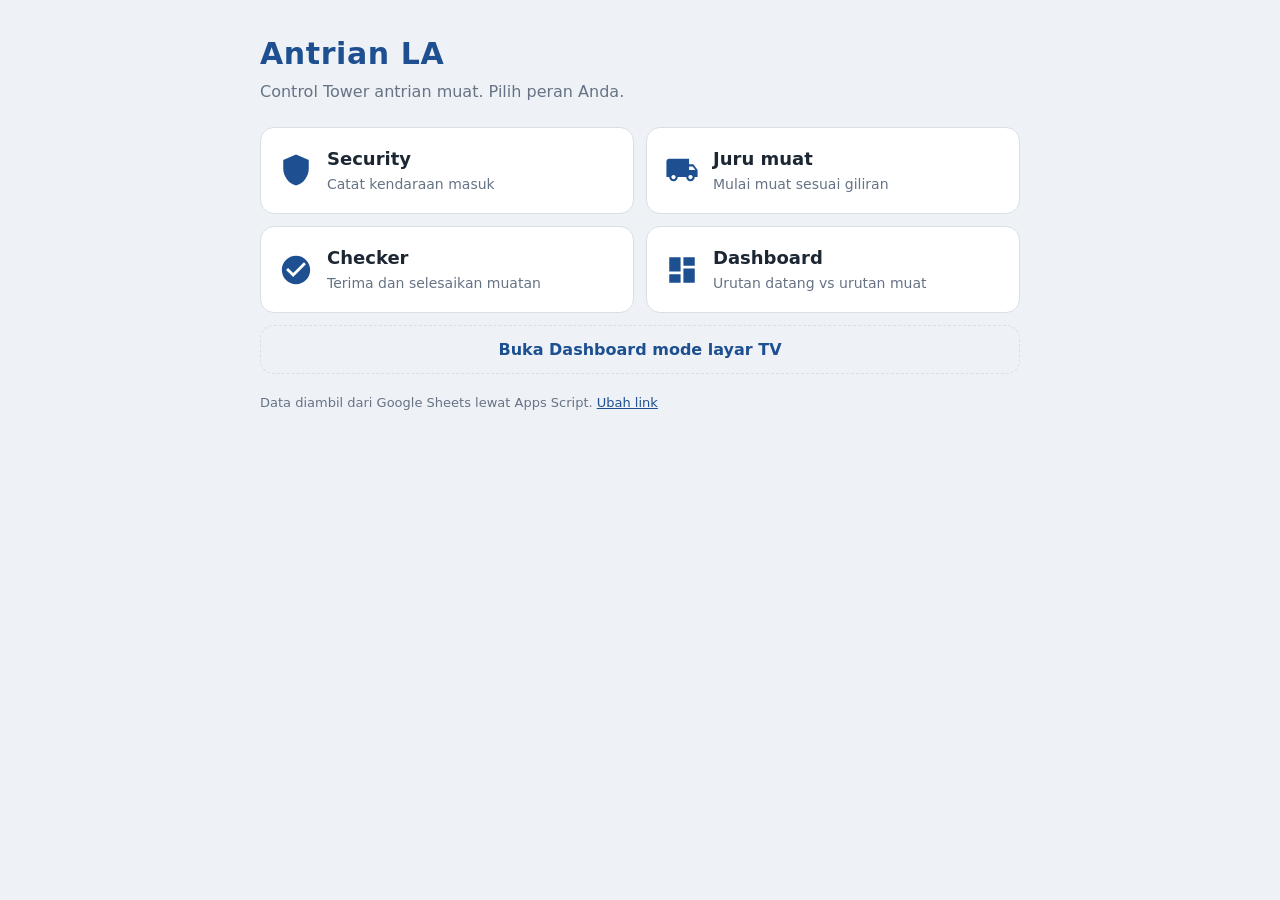
<file: index.html>
<!DOCTYPE html>
<html lang="id"><head><meta charset="utf-8">
<meta name="viewport" content="width=device-width,initial-scale=1">
<title>Antrian LA</title>
<link rel="icon" href="assets/icon.svg" type="image/svg+xml">
<style>
:root{--navy:#1d4f91;--ink:#1c2733;--mut:#667385;--ln:#d8dfe8;--bg:#eef2f6}
*{box-sizing:border-box}
body{margin:0;min-height:100vh;background:var(--bg);color:var(--ink);font:16px/1.45 system-ui,-apple-system,"Segoe UI",Roboto,sans-serif;display:grid;place-items:start center;padding:32px 16px}
main{width:100%;max-width:760px}
h1{margin:0 0 4px;font-size:30px;color:var(--navy);letter-spacing:.02em}
p.s{margin:0 0 24px;color:var(--mut)}
.g{display:grid;grid-template-columns:repeat(auto-fit,minmax(280px,1fr));gap:12px}
a.c{display:flex;gap:14px;align-items:center;background:#fff;border:1px solid var(--ln);border-radius:14px;padding:18px;color:inherit;text-decoration:none;transition:transform .12s,box-shadow .12s}
a.c:hover{box-shadow:0 4px 14px #0001;transform:translateY(-2px)}
a.c:active{transform:scale(.98)}
a.c svg{width:34px;height:34px;fill:var(--navy);flex:none}
a.c b{display:block;font-size:18px}a.c span{color:var(--mut);font-size:14px}
a.tv{grid-column:1/-1;justify-content:center;background:transparent;border-style:dashed;padding:12px;color:var(--navy);font-weight:600}
.box{background:#fff;border:1px solid var(--ln);border-radius:14px;padding:18px;margin-bottom:16px}
input{width:100%;font:inherit;padding:12px 14px;min-height:48px;border:1px solid #c4c7cc;border-radius:10px;margin:8px 0}
input:focus-visible,button:focus-visible,a:focus-visible{outline:3px solid #f9ab00;outline-offset:2px}
button{font:inherit;font-weight:600;min-height:48px;padding:0 22px;border:0;border-radius:999px;background:var(--navy);color:#fff;cursor:pointer}
.err{color:#a3321f;font-size:14px;min-height:20px}
.ft{margin-top:20px;font-size:13px;color:var(--mut)}.ft a{color:var(--navy);cursor:pointer;background:none;border:0;font:inherit;padding:0;text-decoration:underline;min-height:0}
[hidden]{display:none!important}
@media(prefers-reduced-motion:reduce){*{transition:none!important}}
</style></head><body><main>
<h1>Antrian LA</h1><p class="s">Control Tower antrian muat. Pilih peran Anda.</p>

<section id="setup" class="box" hidden>
  <b>Alamat server (API)</b>
  <p class="s" style="margin:4px 0 0">Link web app Apps Script berakhiran <code>/exec</code>. Bawaannya ada di <code>assets/config.js</code>; perubahan di sini hanya berlaku di browser ini.</p>
  <input id="u" type="url" inputmode="url" autocomplete="off" placeholder="https://script.google.com/macros/s/.../exec">
  <div class="err" id="e"></div>
  <button id="save">Simpan</button>
</section>

<section id="menu" hidden>
  <div class="g" id="g"></div>
  <p class="ft">Data diambil dari Google Sheets lewat Apps Script. <a id="ch" role="button" tabindex="0">Ubah link</a></p>
</section>
</main>
<script src="assets/config.js"></script>
<script>
var P={security:['Security','Catat kendaraan masuk','M12 1L3 5v6c0 5.55 3.84 10.74 9 12 5.16-1.26 9-6.45 9-12V5l-9-4z'],
juru:['Juru muat','Mulai muat sesuai giliran','M20 8h-3V4H3c-1.1 0-2 .9-2 2v11h2c0 1.66 1.34 3 3 3s3-1.34 3-3h6c0 1.66 1.34 3 3 3s3-1.34 3-3h2v-5l-3-4zM6 18.5c-.83 0-1.5-.67-1.5-1.5s.67-1.5 1.5-1.5 1.5.67 1.5 1.5-.67 1.5-1.5 1.5zm13.5-9l1.96 2.5H17V9.5h2.5zm-1.5 9c-.83 0-1.5-.67-1.5-1.5s.67-1.5 1.5-1.5 1.5.67 1.5 1.5-.67 1.5-1.5 1.5z'],
checker:['Checker','Terima dan selesaikan muatan','M12 2C6.48 2 2 6.48 2 12s4.48 10 10 10 10-4.48 10-10S17.52 2 12 2zm-2 15l-5-5 1.41-1.41L10 14.17l7.59-7.59L19 8l-9 9z'],
dashboard:['Dashboard','Urutan datang vs urutan muat','M3 13h8V3H3v10zm0 8h8v-6H3v6zm10 0h8V11h-8v10zm0-18v6h8V3h-8z']};
var K='antrian_la_url';
function get(){var u='';try{u=localStorage.getItem(K)||'';}catch(e){}return u||((window.ANTRIAN||{}).apiUrl)||'';}
function put(v){try{localStorage.setItem(K,v);}catch(e){}}
function show(edit){
  var u=get();
  document.getElementById('setup').hidden=!edit;document.getElementById('menu').hidden=false;
  if(edit===true)return;
  var g=document.getElementById('g');g.textContent='';
  Object.keys(P).forEach(function(k){
    var a=document.createElement('a');a.className='c';a.href=k+'.html';
    a.innerHTML='<svg viewBox="0 0 24 24" aria-hidden="true"><path d="'+P[k][2]+'"/></svg><div><b>'+P[k][0]+'</b><span>'+P[k][1]+'</span></div>';
    g.appendChild(a);
  });
  var t=document.createElement('a');t.className='c tv';t.href='dashboard.html?tv=1';t.textContent='Buka Dashboard mode layar TV';g.appendChild(t);
}
document.getElementById('save').onclick=function(){
  var v=document.getElementById('u').value.trim(),e=document.getElementById('e');
  if(!/^https:\/\/script\.google(usercontent)?\.com\/.+/.test(v)){e.textContent='Link harus diawali https://script.google.com/ . Salin dari Deploy > Web app.';return;}
  e.textContent='';put(v.replace(/[?#].*$/,''));show();
};
function chg(){document.getElementById('u').value=get();show(true);}
var ch=document.getElementById('ch');ch.onclick=chg;ch.onkeydown=function(e){if(e.key==='Enter'||e.key===' ')chg();};
show();
</script></body></html>
</file>
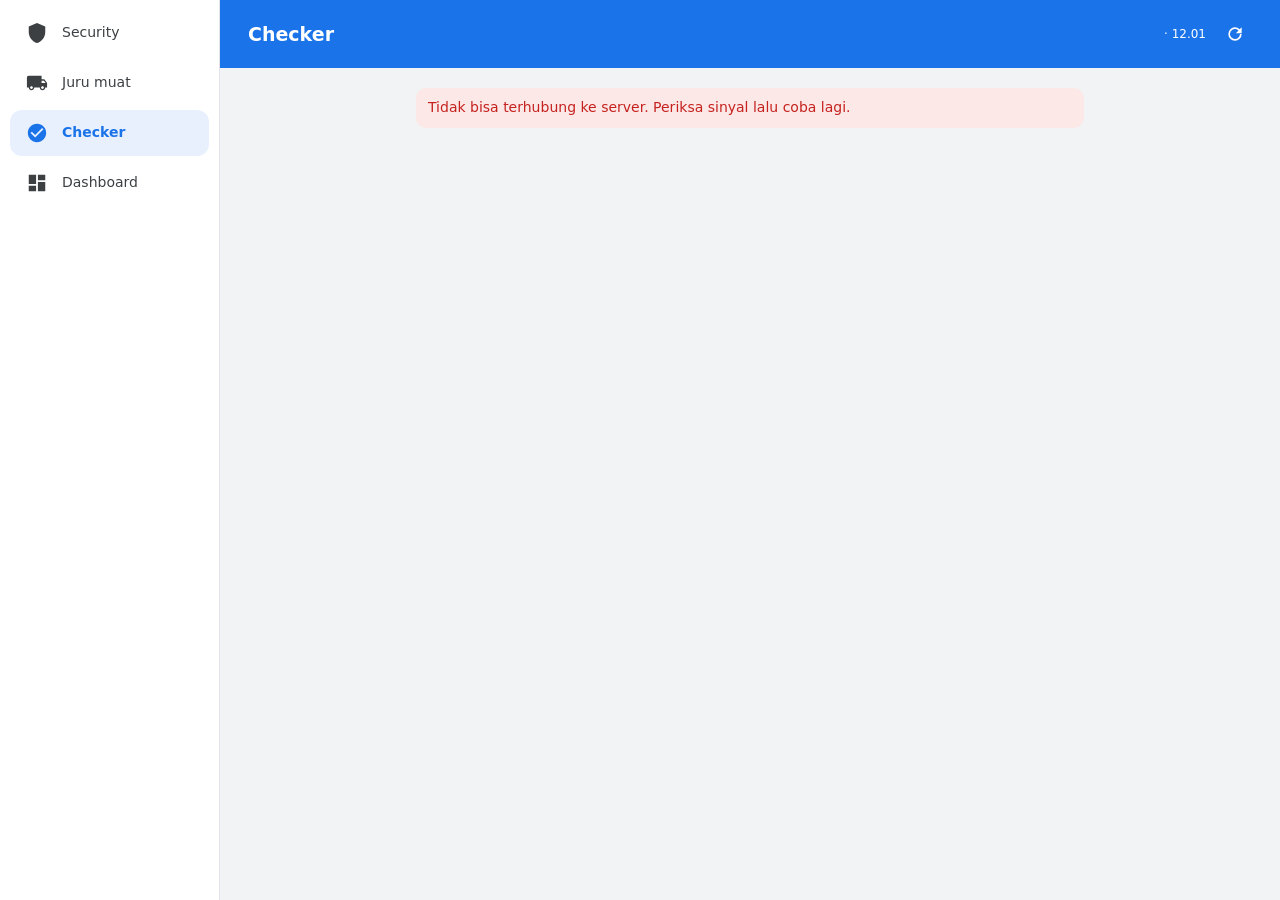
<file: checker.html>
<!DOCTYPE html>
<html lang="id"><head><meta charset="utf-8">
<meta name="viewport" content="width=device-width,initial-scale=1">
<title>Checker</title>
<link rel="icon" href="assets/icon.svg" type="image/svg+xml">
<link rel="stylesheet" href="assets/style.css">
</head><body>
<div id="app"></div>
<script src="assets/config.js"></script>
<script src="assets/vendor/preact.min.js"></script>
<script src="assets/vendor/hooks.umd.js"></script>
<script src="assets/vendor/htm.js"></script>
<script src="assets/lib.js"></script>
<script>
mountNav('checker');
function App(){
  var L=useLive(function(){return call('apiView','checker');},15000,'chk');
  var tt=useToast(),toast=tt[1],D=useDo(L,toast);
  var d=L.st.d||{},pl=usePelaku(d.users,'pelaku_chk');
  var cf=useState(null);
  var c=cf[0],rc=c&&c.status==='SELESAI_MUAT';
  function go(){
    var cur=c,isRc=rc;cf[1](null);
    D.go(cur.id,'apiAct',{action:isRc?'receive':'done',id:cur.id,pelaku:pl[0],page:'checker'},
      'Berhasil. '+cur.nopol+(isRc?' mulai dicek.':' selesai dicek.'),
      function(x){return patchList(x,cur.id,function(k){return isRc?Object.assign({},k,{status:'RECEIVED',receive:clock().replace('.',':'),mnt:0}):null;});});
  }
  return h`<${Shell} title="Checker" live=${L} toast=${tt[0]}>
    <section class="box"><${Who} users=${d.users} value=${pl[0]} set=${pl[1]}/>
      <p class="pt" style="margin:0">Muatan selesai? Tekan <b>Mulai check</b>. Setelah selesai dicek, tekan <b>Selesai check</b>.</p></section>
    <section class="box">
      ${(d.list||[]).length?(d.list||[]).map(function(x){
        var r=x.status==='SELESAI_MUAT';
        return h`<${Car} key=${x.id} c=${x}>
          <button class="btn s" disabled=${!pl[0]||D.busy===x.id} onClick=${function(){cf[1](x);}}>${r?'Mulai check':'Selesai check'}</button>
        </${Car}>`;
      }):h`<p class="mut" style="margin:0">Belum ada mobil yang perlu dicek.</p>`}
    </section>
    ${c?h`<${Confirm} title=${(rc?'Mulai check ':'Selesai check ')+c.nopol+'?'} okLabel=${rc?'Ya, mulai check':'Ya, selesai check'} busy=${D.busy===c.id}
        onClose=${function(){cf[1](null);}} onOk=${go}
        text=${rc?'Waktu mulai check dicatat sekarang.':'Check selesai. Mobil lalu menunggu check out oleh Security.'}/>`:null}
  </${Shell}>`;
}
preact.render(h`<${App}/>`,document.getElementById('app'));
</script>
</body></html>
</file>
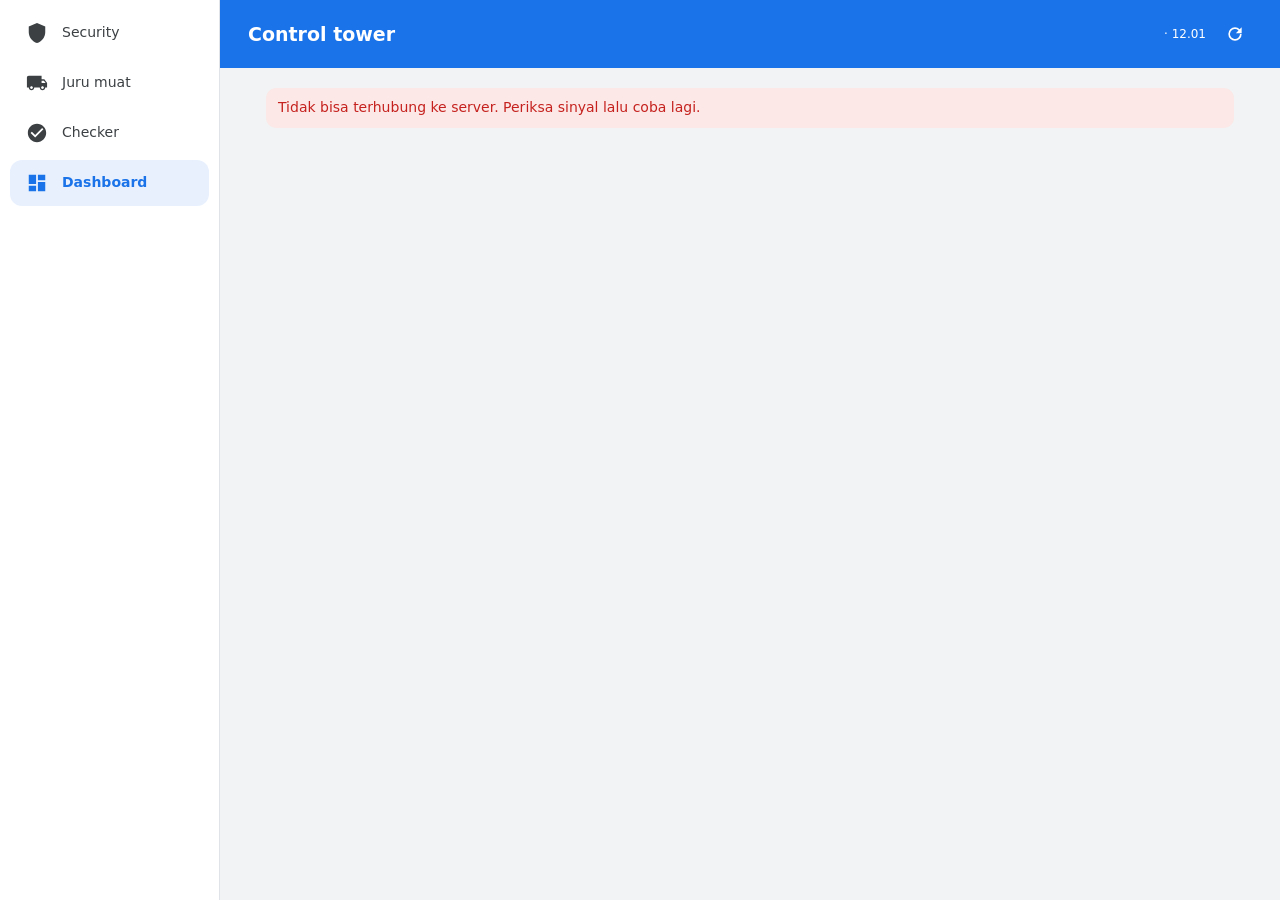
<file: dashboard.html>
<!DOCTYPE html>
<html lang="id"><head><meta charset="utf-8">
<meta name="viewport" content="width=device-width,initial-scale=1">
<title>Control tower</title>
<link rel="icon" href="assets/icon.svg" type="image/svg+xml">
<link rel="stylesheet" href="assets/style.css">
<style>
.ct-k{display:grid;grid-template-columns:repeat(2,minmax(0,1fr));gap:12px}
@media(min-width:720px){.ct-k{grid-template-columns:repeat(4,minmax(0,1fr))}}
.ct-k>div{background:#fff;border-radius:16px;padding:16px 18px;box-shadow:0 1px 3px #0000001f,0 2px 8px #0000000d}
.ct-k span{display:block;font-size:14px;color:var(--mu)}
.ct-k b{display:block;font-size:34px;font-weight:600;margin-top:10px;line-height:1.1;color:var(--tx)}
.ct-k b small{font-size:14px;font-weight:500;color:var(--mu);margin-left:4px}
.ct-k .ok b{color:var(--ok)}.ct-k .bad b{color:var(--er)}
.ct-b{border-radius:16px;padding:16px 12px}
.ct-b h2{font-size:19px;margin:0 0 4px}
.ct-b>p{margin:0 0 14px}
.ch{display:flex;gap:6px;overflow-x:auto;padding:12px 0 6px;scrollbar-width:none}
.ch::-webkit-scrollbar{display:none}
.ch button{flex:none;font:inherit;font-size:13px;color:var(--tx);background:#fff;border:1px solid #747775;border-radius:999px;min-height:40px;padding:8px 10px;cursor:pointer}
.ch button.on{background:#e8f0fe;color:var(--bd);border-color:var(--b);font-weight:600}
.ct-t th{font-size:11px;font-weight:600;white-space:normal;line-height:1.2;padding:10px 3px}
.ct-t td{font-size:13.5px;padding:11px 3px}
.ct-t td.pl{font-weight:600;letter-spacing:.02em}
.ct-t td.c,.ct-t th.c{text-align:center}
.ct-t tbody tr:nth-child(even) td{background:#f8f9fa}
.tg{display:inline-block;padding:3px 8px;border-radius:999px;font-size:11.5px;font-weight:600;line-height:1.3;white-space:nowrap}
.tg.ok{background:#e6f4ea;color:var(--ok)}.tg.bad{background:#fce8e6;color:var(--er)}.tg.wt{background:#eceff3;color:#5f6368}
@media(max-width:400px){main{padding-left:12px;padding-right:12px}.ch{gap:5px}.ch button{font-size:12.5px;padding:8px 7px}.ct-t td{font-size:13px}.tg{padding:3px 6px;font-size:11px}}
@media(min-width:430px){.ct-b{padding:18px}.ch{gap:10px}.ch button{font-size:15px;min-height:44px;padding:8px 18px}.ct-t th{font-size:12px;padding:10px 6px}.ct-t td{font-size:14px;padding:11px 8px}.tg{font-size:12px;padding:3px 10px}}
</style>
</head><body>
<div id="app"></div>
<script src="assets/config.js"></script>
<script src="assets/vendor/preact.min.js"></script>
<script src="assets/vendor/hooks.umd.js"></script>
<script src="assets/vendor/htm.js"></script>
<script src="assets/lib.js"></script>
<script>
/* Tautan layar TV lama (dashboard.html?tv=1) diarahkan ke papan TV. */
if(/[?&]tv=1/.test(location.search)){location.replace('tv.html'+location.search);}
mountNav('dashboard');

var FILT=[['all','Semua'],['wait','Menunggu'],['load','Loading'],['done','Selesai']];
function grp(c){var s=c.status;if(s==='MASUK'||s==='SPM_DIBAGI')return'wait';if(s==='LOADING')return'load';return'done';}
function hasil(c){
  var t=c.tanda;
  if(t==='SESUAI')return{k:'ok',t:'Sesuai'};
  if(t==='LOMPAT'||t==='TERTUNDA'||t==='BEDA_URUT'){
    var n=Math.abs(c.selMuat||0);
    return{k:'bad',t:c.selMuat<0?'Maju '+n:c.selMuat>0?'Mundur '+n:'Beda urutan'};
  }
  return{k:'wt',t:'Belum muat'};
}
function sel(c){var v=c.selMuat;if(v==null)return c.tanda==='SESUAI'?'0':'–';return(v>0?'+':'')+v;}
function mn(v){return v==null?'-':v;}

function App(){
  var L=useLive(function(){return call('apiView','dashboard');},20000,'dash');
  var q=useState(''),f=useState('all');
  var d=L.st.d||{},k=d.kpi||{},all=d.list||[];
  var bad=all.filter(function(c){return hasil(c).k==='bad';}).length;
  var cnt={all:all.length};all.forEach(function(c){cnt[grp(c)]=(cnt[grp(c)]||0)+1;});
  var qq=q[0].replace(/\s+/g,'').toUpperCase();
  var rows=all.filter(function(c){
    return(f[0]==='all'||grp(c)===f[0])&&(!qq||String(c.nopol||'').replace(/\s+/g,'').toUpperCase().indexOf(qq)>=0);
  }).sort(function(a,b){return Number(a.no)-Number(b.no);});
  var cards=[
    ['Total mobil',k.total!=null?k.total:all.length,'',''],
    ['Tidak sesuai urutan',bad,'',bad?'bad':'ok'],
    ['Menunggu',k.waiting||0,'',''],
    ['Loading',k.loading||0,'',''],
    ['Completed',k.completed||0,'',''],
    ['Over target',k.over||0,'',k.over?'bad':''],
    ['Rata-rata tunggu',mn(k.avgWaiting),k.avgWaiting!=null?'mnt':'',''],
    ['Rata-rata loading',mn(k.avgLoading),k.avgLoading!=null?'mnt':'','']
  ];
  return h`<${Shell} title="Control tower" live=${L} wide=${true}>
    <section class="ct-k" aria-label="Ringkasan">${cards.map(function(c){
      return h`<div class=${c[3]}><span>${c[0]}</span><b>${c[1]}${c[2]?h`<small>${c[2]}</small>`:null}</b></div>`;
    })}</section>
    <section class="box ct-b">
      <h2>Cek urutan mobil</h2>
      <p class="mut">${all.length?all.length+' kendaraan hari ini.':'Belum ada kendaraan hari ini.'}</p>
      <input type="search" placeholder="Cari no. polisi" aria-label="Cari no. polisi" autoComplete="off" value=${q[0]} onInput=${function(e){q[1](e.target.value);}}/>
      <div class="ch" role="group" aria-label="Filter status">${FILT.map(function(x){
        return h`<button type="button" key=${x[0]} class=${f[0]===x[0]?'on':''} aria-pressed=${f[0]===x[0]} onClick=${function(){f[1](x[0]);}}>${x[1]}${x[0]==='all'?' ('+cnt.all+')':''}</button>`;
      })}</div>
      <div class="tb"><table class="ct-t">
        <thead><tr><th class="c">Datang ke-</th><th>No. Polisi</th><th class="c">Muat ke-</th><th class="c">Selisih</th><th>Keterangan</th></tr></thead>
        <tbody>${rows.length?rows.map(function(c){
          var r=hasil(c);
          return h`<tr key=${c.id}><td class="c">${c.no}</td><td class="pl">${c.nopol}</td><td class="c">${c.urutMuat!=null?c.urutMuat:'–'}</td><td class="c">${sel(c)}</td><td><span class=${'tg '+r.k}>${r.t}</span></td></tr>`;
        }):h`<tr><td colspan="5" class="mut" style="text-align:center;padding:22px 10px">${all.length?'Tidak ada yang cocok.':'Belum ada kendaraan hari ini.'}</td></tr>`}</tbody>
      </table></div>
      <p class="mut" style="margin:14px 0 0;text-align:center"><a href="tv.html">Buka tampilan layar TV</a></p>
    </section>
  </${Shell}>`;
}
preact.render(h`<${App}/>`,document.getElementById('app'));
</script>
</body></html>
</file>
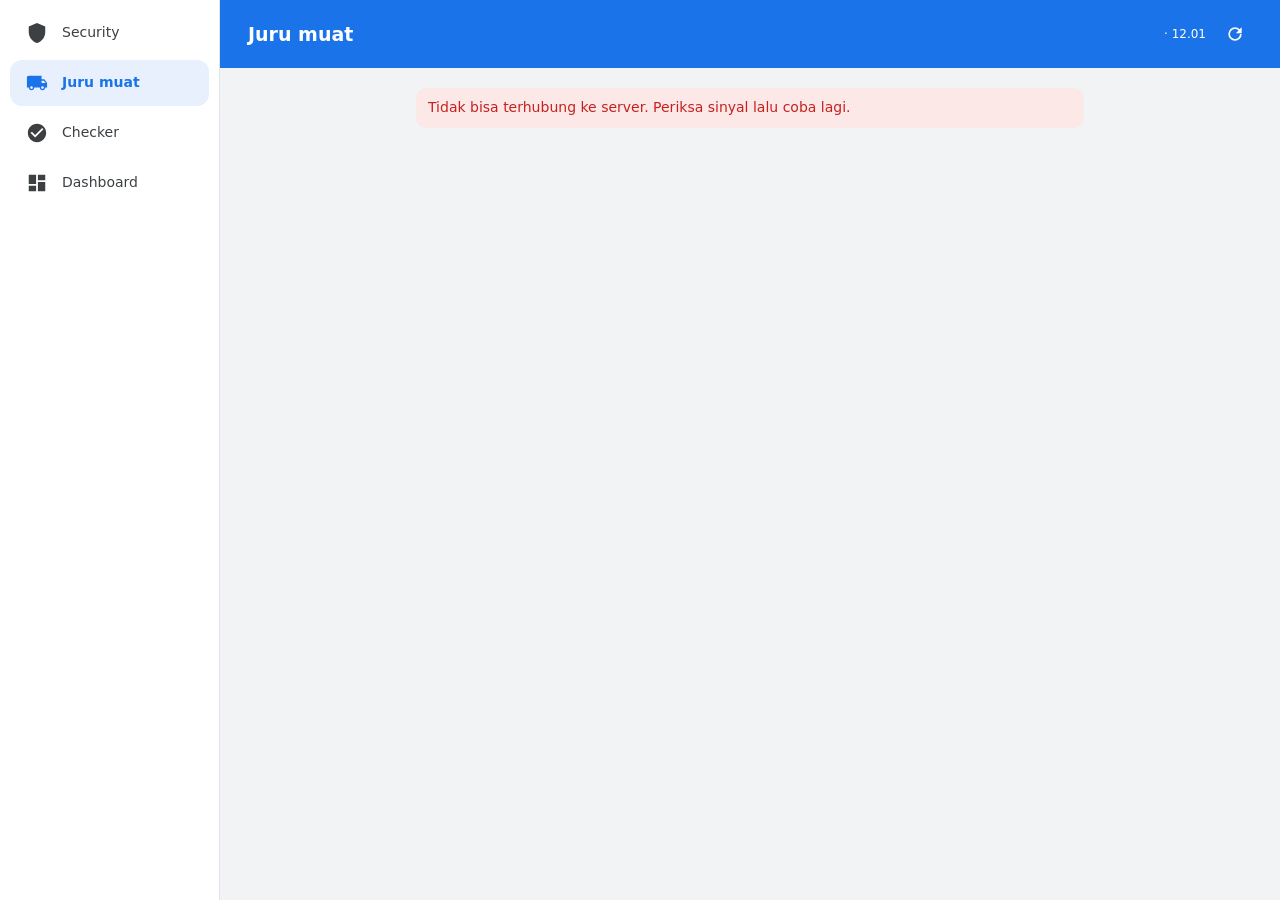
<file: juru.html>
<!DOCTYPE html>
<html lang="id"><head><meta charset="utf-8">
<meta name="viewport" content="width=device-width,initial-scale=1">
<title>Juru muat</title>
<link rel="icon" href="assets/icon.svg" type="image/svg+xml">
<link rel="stylesheet" href="assets/style.css">
</head><body>
<div id="app"></div>
<script src="assets/config.js"></script>
<script src="assets/vendor/preact.min.js"></script>
<script src="assets/vendor/hooks.umd.js"></script>
<script src="assets/vendor/htm.js"></script>
<script src="assets/lib.js"></script>
<script>
mountNav('juru');
function App(){
  var L=useLive(function(){return call('apiView','juru');},15000,'juru');
  var tt=useToast(),toast=tt[1],D=useDo(L,toast);
  var d=L.st.d||{},pl=usePelaku(d.users,'pelaku_juru');
  var cf=useState(null),why=useState(''),spm=useState('');
  function openCf(x,kind){why[1]('');spm[1](x.spm||'');cf[1]({c:x,kind:kind});}
  function close(){cf[1](null);why[1]('');spm[1]('');}
  function go(){
    var k=cf[0],c=k.c,fin=k.kind==='finish',sp=spm[0].trim().toUpperCase(),alasan=why[0];
    close();   /* tutup panel langsung; tampilan sudah diperbarui sebelum server menjawab */
    D.go(c.id,'apiAct',{action:k.kind,id:c.id,pelaku:pl[0],page:'juru',alasan:fin?'':alasan,spm:sp},
      'Berhasil. '+c.nopol+(fin?' selesai dimuat.':' mulai dimuat.'),
      function(x){return patchList(x,c.id,function(z){
        if(fin)return null;
        return Object.assign({},z,{status:'LOADING',start:clock().replace('.',':'),mnt:0,spm:sp||z.spm});
      });});
  }
  var k=cf[0],c=k&&k.c,fin=k&&k.kind==='finish',skip=k&&!fin&&d.next&&c.no!==d.next;
  return h`<${Shell} title="Juru muat" live=${L} toast=${tt[0]}>
    <section class="box"><${Who} users=${d.users} value=${pl[0]} set=${pl[1]}/>
      <div class="nx"><span>Giliran muat berikutnya</span><b>${d.next||'–'}</b></div></section>
    <section class="box">
      ${(d.list||[]).length?(d.list||[]).map(function(x){
        var wait=x.status==='MASUK';
        return h`<${Car} key=${x.id} c=${x} hot=${wait&&x.no===d.next}>
          <button class=${'btn s'+(wait?'':' g')} disabled=${!pl[0]||D.busy===x.id} onClick=${function(){openCf(x,wait?'start':'finish');}}>${wait?'Mulai muat':'Selesai muat'}</button>
        </${Car}>`;
      }):h`<p class="mut" style="margin:0">Tidak ada mobil yang menunggu atau sedang dimuat.</p>`}
    </section>
    ${k?h`<${Confirm} title=${(fin?'Selesai muat ':'Mulai muat ')+c.nopol+'?'} okLabel=${fin?'Ya, selesai muat':'Ya, mulai muat'} busy=${D.busy===c.id}
        disabled=${skip&&!why[0].trim()} onClose=${close} onOk=${go}
        text=${skip?'Mobil ini antrean '+c.no+', padahal giliran sekarang antrean '+d.next+'. Tulis alasannya agar tercatat.':(fin?'Waktu selesai muat dicatat sekarang.':'Waktu mulai muat dicatat sekarang.')}>
      <label>No. SPM (boleh kosong)<input class="up" value=${spm[0]} onInput=${function(e){spm[1](e.target.value);}} autoComplete="off" placeholder="contoh: SPM-1234"/></label>
      ${skip?h`<label>Alasan mendahului (wajib)<textarea value=${why[0]} onInput=${function(e){why[1](e.target.value);}}></textarea></label>`:null}
    </${Confirm}>`:null}
  </${Shell}>`;
}
preact.render(h`<${App}/>`,document.getElementById('app'));
</script>
</body></html>
</file>
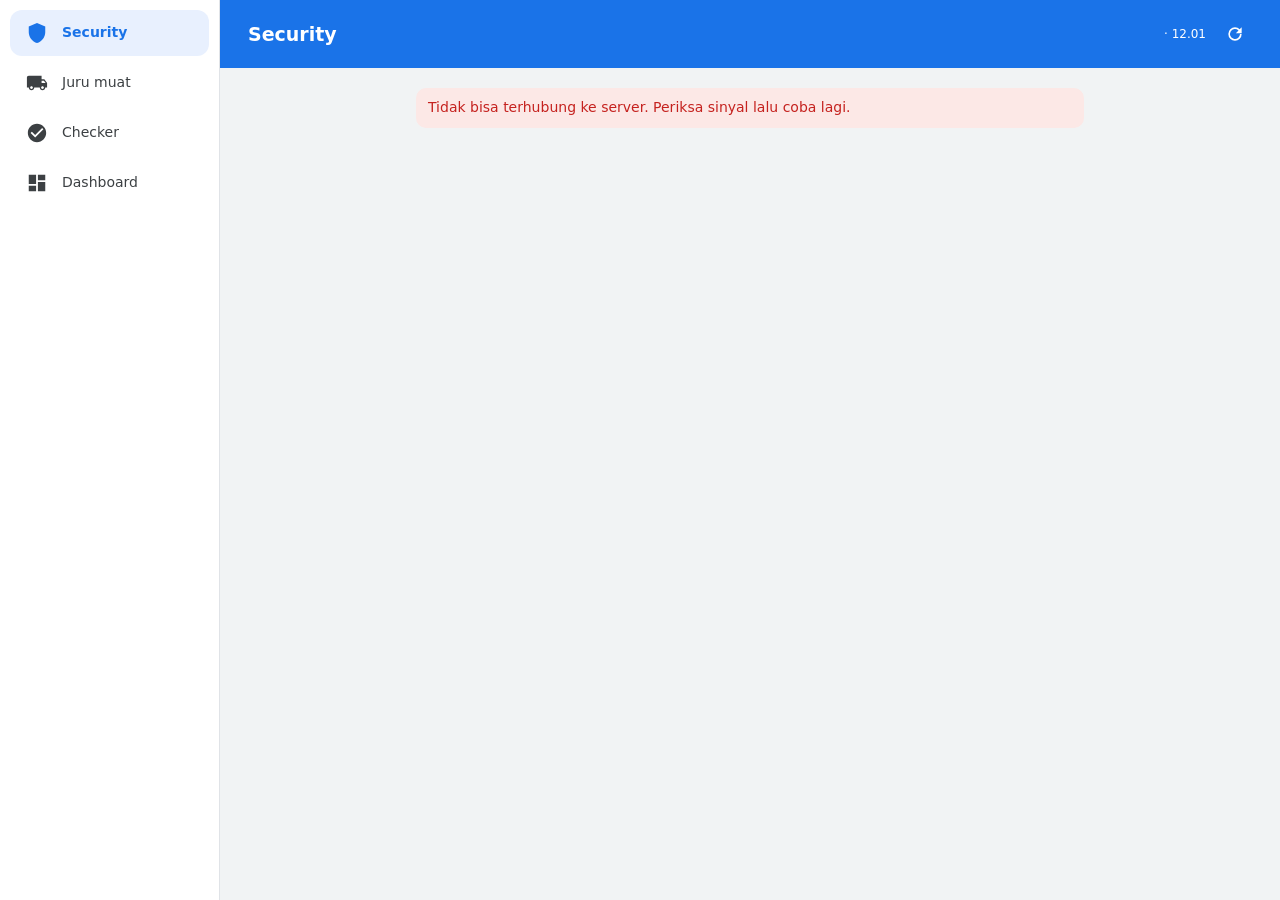
<file: security.html>
<!DOCTYPE html>
<html lang="id"><head><meta charset="utf-8">
<meta name="viewport" content="width=device-width,initial-scale=1">
<title>Security</title>
<link rel="icon" href="assets/icon.svg" type="image/svg+xml">
<link rel="stylesheet" href="assets/style.css">
</head><body>
<div id="app"></div>
<script src="assets/config.js"></script>
<script src="assets/vendor/preact.min.js"></script>
<script src="assets/vendor/hooks.umd.js"></script>
<script src="assets/vendor/htm.js"></script>
<script src="assets/lib.js"></script>
<script>
mountNav('security');
var EMPTY={nopol:'',sopir:'',tujuan:'',jenis:''};
var JENIS=['Engkel','Colt Diesel','Fuso','Tronton','Trailer','Wingbox'];
function norm(x){return String(x||'').toUpperCase().replace(/\s+/g,'');}
function App(){
  var first=useRef(true);
  var L=useLive(function(){
    var f=first.current?'apiSecurityInit':'apiSecurityList';
    return call(f).then(function(d){first.current=false;return d;});
  },20000,'sec');
  var tt=useToast(),toast=tt[1],D=useDo(L,toast);
  var d=L.st.d||{},pl=usePelaku(d.users,'pelaku_sec'),co=useState(null);
  var q=useState(''),open=useState(false),fm=useState(EMPTY),dup=useState(false),bz=useState(false);
  var f=fm[0];
  function field(k){return function(e){var o=Object.assign({},f);o[k]=e.target.value;fm[1](o);dup[1](false);};}
  function close(){open[1](false);dup[1](false);}
  function submit(paksa){
    if(!pl[0])return toast('Pilih nama petugas dulu.',true);
    if(!f.nopol.trim())return toast('No. polisi wajib diisi.',true);
    var keep=f,nopol=f.nopol.toUpperCase().replace(/\s+/g,' ').trim(),key=norm(nopol);
    if(!paksa&&(d.list||[]).some(function(c){return norm(c.nopol)===key&&c.status!=='KELUAR';})){dup[1](true);return;}
    /* tampil langsung di daftar; dikoreksi bila server menolak */
    L.hold(1);
    var tmp={id:'tmp'+Date.now(),no:d.next,nopol:nopol,status:'MASUK',sopir:keep.sopir,tujuan:keep.tujuan,jenis:keep.jenis,masuk:clock().replace('.',':'),mnt:0,exc:false};
    var prev=L.patch(function(x){return Object.assign({},x,{list:[tmp].concat(x.list||[]),next:p2(Number(x.next)+1)});});
    close();fm[1](EMPTY);q[1]('');
    try{if(navigator.vibrate)navigator.vibrate(12);}catch(e){}
    function back(){L.restore(prev);fm[1](keep);open[1](true);}
    call('apiSecurityEntry',{pelaku:pl[0],nopol:f.nopol,sopir:f.sopir,tujuan:f.tujuan,jenis:f.jenis,paksa:!!paksa}).then(function(r){
      L.hold(-1);
      if(r.dup){back();dup[1](true);return;}
      L.put(r.view);
      toast('Berhasil. '+r.nopol+' mendapat antrean '+r.no+'.');
    },function(e){L.hold(-1);back();toast(e.message,true);L.run();});
  }
  function checkout(){
    var c=co[0];co[1](null);
    D.go(c.id,'apiAct',{action:'out',id:c.id,pelaku:pl[0],page:'security'},'Berhasil. '+c.nopol+' check out.',
      function(x){return patchList(x,c.id,function(z){return Object.assign({},z,{status:'KELUAR',keluar:clock().replace('.',':'),mnt:null});},true);});
  }
  var Q=norm(q[0]);
  var all=d.list||[];
  var list=all.filter(function(c){return !Q||norm(c.nopol).indexOf(Q)>=0;});
  return h`<${Shell} title="Security" live=${L} toast=${tt[0]}>
    <div class="nx"><span>Nomor antrean berikutnya</span><b>${d.next}</b></div>
    <section class="box"><h2>Masuk hari ini${all.length?' ('+all.length+')':''}</h2>
      <input class="up" type="search" autocomplete="off" placeholder="Cari no. polisi" value=${q[0]} onInput=${function(e){q[1](e.target.value);}}/>
      ${list.length?h`<div style="margin-top:8px">${list.map(function(c){return h`<${Car} key=${c.id} c=${c}>${c.status==='COMPLETED'?h`<button class="btn s" disabled=${!pl[0]||D.busy===c.id} onClick=${function(){co[1](c);}}>Check out</button>`:null}</${Car}>`;})}</div>`
        :h`<p class="mut" style="margin:8px 0 0">${all.length?'Tidak ditemukan. Cek lagi penulisan no. polisi.':'Belum ada kendaraan masuk hari ini. Tekan tombol biru "Catat masuk" di kanan bawah.'}</p>`}
    </section>
    <button class="btn fab" onClick=${function(){open[1](true);}}>+ Catat masuk</button>
    ${open[0]?h`<${Sheet} title="Catat kendaraan masuk" onClose=${close}>
      <form onSubmit=${function(e){e.preventDefault();submit(false);}}>
        <div class="nx" style="margin-bottom:12px"><span>Nomor antrean mobil ini</span><b>${d.next}</b></div>
        <${Who} users=${d.users} value=${pl[0]} set=${pl[1]}/>
        <label>No. polisi (wajib)<input class="up" value=${f.nopol} onInput=${field('nopol')} autoComplete="off" autoCapitalize="characters" autoFocus placeholder="contoh: B 1234 XYZ"/></label>
        <label>Nama sopir (boleh kosong)<input value=${f.sopir} onInput=${field('sopir')} autoComplete="off"/></label>
        <label>Tujuan (boleh kosong)<input value=${f.tujuan} onInput=${field('tujuan')} autoComplete="off"/></label>
        <label>Jenis kendaraan (boleh kosong)<input list="jenis" value=${f.jenis} onInput=${field('jenis')} autoComplete="off" placeholder="pilih atau ketik"/></label>
        <datalist id="jenis">${JENIS.map(function(j){return h`<option value=${j}/>`;})}</datalist>
        ${dup[0]?h`<div class="warn"><b>No. polisi ini masih aktif hari ini.</b> Kalau ini mobil yang sama, jangan dicatat lagi. Kalau memang datang lagi, pilih "Tetap catat".</div>`:null}
        <div class="row">
          <button type="button" class="btn g" onClick=${close}>Batal</button>
          ${dup[0]?h`<button type="button" class="btn" disabled=${bz[0]} onClick=${function(){submit(true);}}>Tetap catat</button>`
            :h`<button class="btn" disabled=${bz[0]||!pl[0]}>${bz[0]?'Menyimpan…':'Catat'}</button>`}
        </div>
      </form></${Sheet}>`:null}
    ${co[0]?h`<${Confirm} title=${'Check out '+co[0].nopol+'?'} okLabel="Ya, check out" busy=${D.busy===co[0].id}
        onClose=${function(){co[1](null);}} onOk=${checkout} text="Mobil keluar dari area sekarang. Waktu check out dicatat."/>`:null}
  </${Shell}>`;
}
preact.render(h`<${App}/>`,document.getElementById('app'));
</script>
</body></html>
</file>
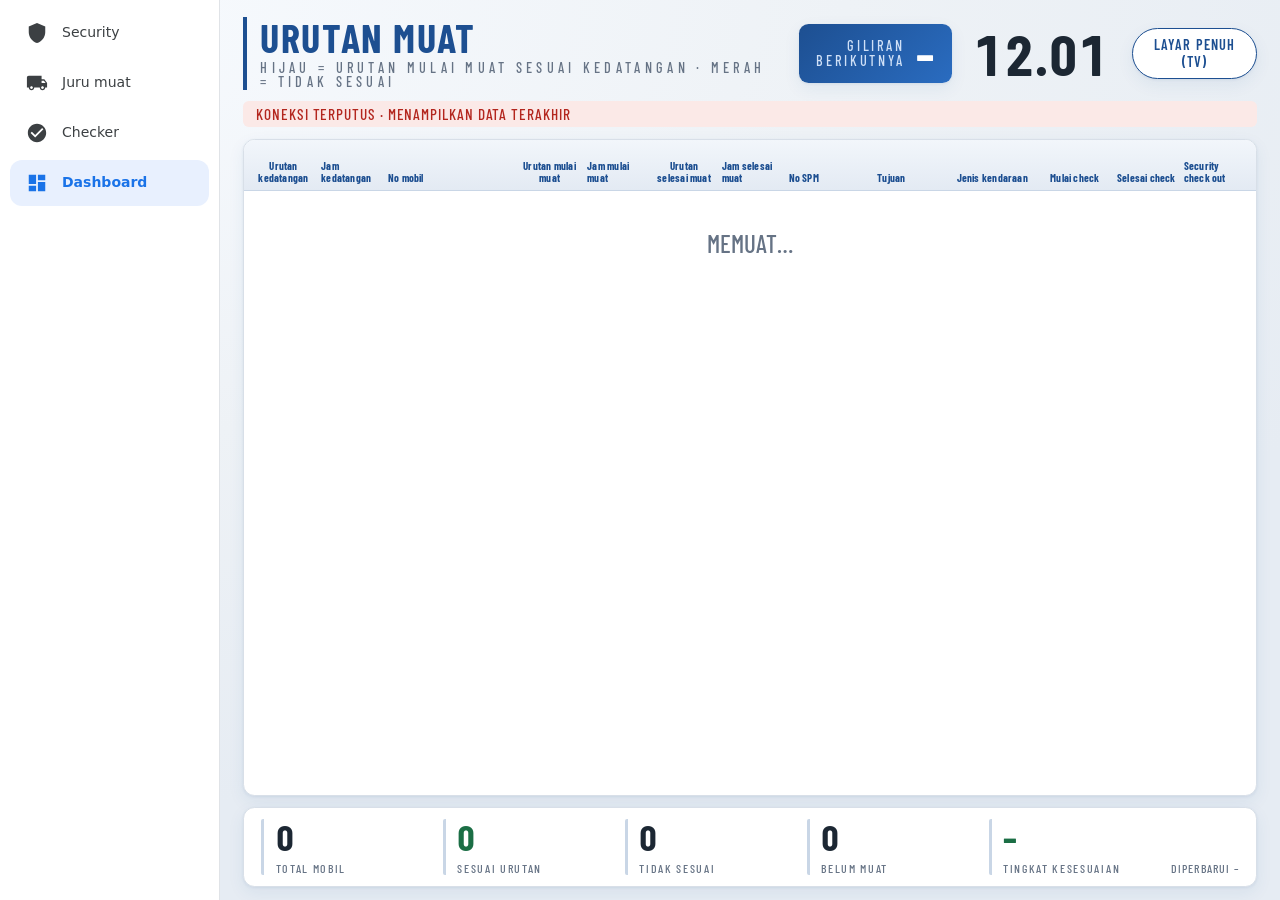
<file: tv.html>
<!DOCTYPE html>
<html lang="id"><head><meta charset="utf-8">
<meta name="viewport" content="width=device-width,initial-scale=1">
<title>Urutan Muat</title>
<link rel="icon" href="assets/icon.svg" type="image/svg+xml">
<style>
@font-face{font-family:'Barlow Condensed';font-weight:500;font-display:swap;src:url(assets/fonts/barlow-condensed-500.woff2) format('woff2')}
@font-face{font-family:'Barlow Condensed';font-weight:600;font-display:swap;src:url(assets/fonts/barlow-condensed-600.woff2) format('woff2')}
@font-face{font-family:'Barlow Condensed';font-weight:700;font-display:swap;src:url(assets/fonts/barlow-condensed-700.woff2) format('woff2')}

/* Papan antrian terang. Semua ukuran dalam rem: 1rem = 0,9% lebar layar, jadi identik di 1080p, 4K, atau 8K. */
*{box-sizing:border-box}
:root{--s:max(1px,calc(100vw / 1920));--ink:#1c2733;--mut:#667385;--line:#d8dfe8;--navy:#1d4f91;--bg:#eef2f6;--sh:0 .1rem .3rem #1d4f9114,0 .6rem 1.8rem #1d4f9112}
html{font-size:min(calc((100vw - 220 * var(--s)) * .009),1.6vh);-webkit-text-size-adjust:100%}
html.tvm{font-size:min(.9vw,1.6vh)}
body{margin:0;height:100vh;overflow:hidden;display:grid;grid-template-columns:calc(220 * var(--s)) minmax(0,1fr);background:radial-gradient(120% 90% at 0% 0%,#f8fbff 0,#eef2f6 55%,#e6ecf3 100%);color:var(--ink);
 font:500 2.1rem/1.1 "Barlow Condensed","Arial Narrow",Arial,sans-serif;
 -webkit-font-smoothing:antialiased;text-rendering:optimizeLegibility;font-variant-numeric:tabular-nums}
.pg{height:100vh;min-width:0;display:flex;flex-direction:column;padding:1.8rem 2.4rem 1.4rem;gap:1.2rem}
.hd{display:flex;align-items:center;gap:2.4rem;flex:none}
.hd h1{margin:0;padding-left:1.4rem;border-left:.5rem solid var(--navy);font-size:4.2rem;font-weight:700;letter-spacing:.04em;text-transform:uppercase;line-height:1;color:var(--navy)}
.hd h1 small{display:block;font-size:1.5rem;font-weight:500;letter-spacing:.3em;color:var(--mut);margin-top:.4rem}
.nx{margin-left:auto;display:flex;align-items:center;gap:1.2rem;background:linear-gradient(135deg,#1d4f91,#2a6cc0);border:0;padding:.6rem 1.8rem;border-radius:1rem;box-shadow:var(--sh)}
.nx span{font-size:1.5rem;letter-spacing:.2em;color:#cfe0f7;text-transform:uppercase;text-align:right;line-height:1.1}
.nx b{font-size:5rem;font-weight:700;color:#fff;line-height:1}
.ck{text-align:right;line-height:1}
.ck b{display:block;font-size:6rem;font-weight:700;color:var(--ink);letter-spacing:.02em}
.ck span{font-size:1.6rem;color:var(--mut);letter-spacing:.12em}
.off{background:#fbe9e7;color:#b3261e;padding:.5rem 1.4rem;font-size:1.6rem;flex:none;letter-spacing:.06em;border-radius:.6rem}
.bd{flex:1;min-height:0;display:flex;flex-direction:column;background:#fff;border:1px solid var(--line);border-radius:1.2rem;overflow:hidden;box-shadow:var(--sh)}
.cols,.rw{display:grid;grid-template-columns:6.3rem 6.2rem 13rem 6.3rem 6.2rem 6.3rem 6.2rem 8.5rem minmax(7rem,1fr) 9rem 6.2rem 6.2rem 6.6rem;align-items:center;column-gap:.8rem;padding:0 1rem}
.cols{flex:none;background:linear-gradient(#f2f6fb,#e3eaf3);color:var(--navy);font-size:1.15rem;letter-spacing:.02em;line-height:1.1;font-weight:700;height:5.4rem;align-items:end;padding-bottom:.7rem;border-bottom:.15rem solid #c9d6e6}
.cols>div{white-space:normal}
.cols>.u,.rw>.u{text-align:center}
.sc{flex:1;min-height:0;overflow-y:auto;scroll-behavior:smooth}
.tvm body{grid-template-columns:1fr}
.tvm .nav,.tvm .fs{display:none}
.tvm .sc{overflow:hidden}
.hide-cur,.hide-cur *{cursor:none}
.nav{background:#fff;border-right:1px solid #e0e3e7;padding:calc(10 * var(--s));display:flex;flex-direction:column;gap:calc(4 * var(--s));position:sticky;top:0;height:100vh;font:500 calc(14 * var(--s))/1.4 system-ui,-apple-system,"Segoe UI",Roboto,sans-serif}
.nav a{display:flex;align-items:center;gap:calc(14 * var(--s));padding:calc(12 * var(--s)) calc(16 * var(--s));border-radius:calc(12 * var(--s));color:#3c4043;text-decoration:none}
.nav a.on{background:#e8f0fe;color:#1a73e8;font-weight:600}
.nav svg{width:calc(22 * var(--s));height:calc(22 * var(--s));fill:currentColor;flex:none}
.fs,.exit{font:600 1.5rem "Barlow Condensed","Arial Narrow",Arial,sans-serif;letter-spacing:.08em;text-transform:uppercase;color:var(--navy);background:#fff;border:.15rem solid var(--navy);border-radius:999px;padding:.8rem 1.8rem;cursor:pointer;box-shadow:var(--sh);transition:background-color .15s}
.fs:hover,.exit:hover{background:#e6ecf4}
.exit{position:fixed;bottom:1.6rem;right:2.4rem;z-index:5;box-shadow:0 .2rem .8rem #0003}

.rw{height:var(--rh,4.2rem);border-bottom:1px solid #e6ebf1;font-size:2rem}
.rw:nth-child(even){background:#f7f9fc}
.rw>div{white-space:nowrap;overflow:hidden;text-overflow:ellipsis}
.rw .u{font-size:2.3rem;font-weight:700;color:var(--navy)}
.rw .u i{font-style:normal;display:inline-block;min-width:4.2rem;padding:.15rem .6rem;border-radius:999px}
.rw .u i.ok{background:#ddf1e5;color:#1b6e45}
.rw .u i.bad{background:#fbe4df;color:#a3321f}
.rw .pl{font-size:2.35rem;font-weight:700;letter-spacing:.02em}
.rw .mt{color:#9aa3af}
.rw.nxt{background:#fff6d6;box-shadow:inset .45rem 0 0 #f2b01e}
.rw.dn{opacity:.55}
.ft{flex:none;display:grid;grid-template-columns:repeat(5,1fr) auto;gap:1.2rem;align-items:end;background:#fff;border:1px solid var(--line);border-radius:1.2rem;padding:1.1rem 1.8rem;box-shadow:var(--sh)}
.ft div{line-height:1}
.ft b{display:block;font-size:3.8rem;font-weight:700;color:var(--ink)}
.ft .ok b{color:#1b6e45}
.ft b small{font-size:1.6rem;font-weight:500;color:var(--mut);margin-left:.3rem}
.ft span{font-size:1.25rem;letter-spacing:.14em;color:var(--mut);text-transform:uppercase}
.ft .bad b{color:#a3321f}
.ft>div:not(.up){padding-left:1.2rem;border-left:.4rem solid #c9d6e6;border-radius:.2rem}
.ft>.ok{border-left-color:#2e9b66}
.ft>.bad{border-left-color:#d4513a}
.ft .up{font-size:1.25rem;color:var(--mut);letter-spacing:.1em;text-align:right}
.emp{padding:4rem;text-align:center;color:var(--mut);font-size:2.6rem}
@media(max-width:720px){
 html,html.tvm{font-size:2.6vw}
 body{display:block;height:auto;overflow:auto;padding-bottom:64px}
 .pg{height:auto;min-height:100vh;padding:2rem 1.6rem}
 .nav{position:fixed;left:0;right:0;bottom:0;top:auto;height:60px;flex-direction:row;justify-content:space-around;padding:4px;z-index:10;border-right:0;border-top:1px solid #e0e3e7}
 .nav a{flex-direction:column;gap:2px;padding:4px 10px;font-size:11px;border-radius:10px}
 .hd{flex-wrap:wrap;gap:1.4rem}.hd h1{font-size:4.4rem}.hd h1 small{display:none}
 .nx{margin-left:0;padding:.4rem 1.4rem}.nx b{font-size:4.2rem}.nx span{font-size:1.4rem}
 .ck b{font-size:4.4rem}.ck span{font-size:1.5rem}.fs{display:none}
 .bd{flex:none;overflow-x:auto;-webkit-overflow-scrolling:touch}
 .cols,.rw{min-width:104rem}
 .sc{overflow:visible;flex:none}
 .ft{grid-template-columns:repeat(3,1fr);row-gap:1.4rem}.ft b{font-size:4rem}.ft span{font-size:1.4rem;letter-spacing:.06em}.ft .up{grid-column:1/-1;text-align:left;font-size:1.4rem}
}
</style>
</head><body>
<div id="app"></div>
<script src="assets/config.js"></script>
<script src="assets/vendor/preact.min.js"></script>
<script src="assets/vendor/hooks.umd.js"></script>
<script src="assets/vendor/htm.js"></script>
<script src="assets/lib.js"></script>
<script>
mountNav('dashboard');
function hm(){try{return new Date().toLocaleTimeString('id-ID',{timeZone:'Asia/Jakarta',hour:'2-digit',minute:'2-digit'});}catch(e){return '';}}
function p2(n){return ('0'+n).slice(-2);}

/* Pindah halaman per kelipatan baris utuh bila daftar lebih panjang dari layar. */
function usePaging(ref,dep,on){
  useEffect(function(){
    if(!on)return;
    var i=setInterval(function(){
      var e=ref.current;if(!e||e.scrollHeight<=e.clientHeight+4)return;
      var r=e.firstChild?e.firstChild.offsetHeight:0;if(!r)return;
      var step=Math.max(1,Math.floor(e.clientHeight/r))*r;
      e.scrollTop=(e.scrollTop+e.clientHeight>=e.scrollHeight-4)?0:e.scrollTop+step;
    },10000);
    return function(){clearInterval(i);};
  },[dep,on]);
}

/* Sesuai bila urutan mulai muat sama dengan urutan kedatangan. */
function hasil(c){
  if(c.tanda==='SESUAI')return 'ok';
  if(c.tanda==='LOMPAT'||c.tanda==='TERTUNDA'||c.tanda==='BEDA_URUT')return 'bad';
  return '';
}
function cell(v){return v?v:h`<span class="mt">–</span>`;}
function num(v){return v!=null?p2(v):h`<span class="mt">–</span>`;}

function App(){
  var up=useState('');
  var L=useLive(function(){return call('apiView','dashboard').then(function(d){up[1](hm());return d;});},20000,'dash');
  var cl=useState(hm());
  useEffect(function(){
    var i=setInterval(function(){cl[1](hm());},10000);
    return function(){clearInterval(i);};
  },[]);

  /* Mode layar TV: hanya aktif bila diminta (tombol, atau link dengan &tv=1). */
  var tvs=useState(false),tv=tvs[0],mvs=useState(true),mv=mvs[0],fs=useRef(false),mt=useRef(0);
  function enter(){
    tvs[1](true);
    try{var e=document.documentElement;if(e.requestFullscreen)e.requestFullscreen().then(function(){fs.current=true;},function(){});}catch(x){}
  }
  function leave(){
    tvs[1](false);fs.current=false;
    try{if(document.fullscreenElement)document.exitFullscreen();}catch(x){}
  }
  useEffect(function(){
    if(/[?&]tv=1/.test(location.search))tvs[1](true);
  },[]);
  useEffect(function(){
    document.documentElement.classList.toggle('tvm',tv);
    if(!tv)return;
    mvs[1](true);mt.current=setTimeout(function(){mvs[1](false);},3000);
    try{if(navigator.wakeLock)navigator.wakeLock.request('screen').catch(function(){});}catch(x){}
    var mm=function(){mvs[1](true);clearTimeout(mt.current);mt.current=setTimeout(function(){mvs[1](false);},3000);};
    var kd=function(e){if(e.key==='Escape')leave();};
    var fc=function(){if(!document.fullscreenElement&&fs.current){fs.current=false;tvs[1](false);}};
    document.addEventListener('mousemove',mm);document.addEventListener('keydown',kd);document.addEventListener('fullscreenchange',fc);
    return function(){clearTimeout(mt.current);document.removeEventListener('mousemove',mm);document.removeEventListener('keydown',kd);document.removeEventListener('fullscreenchange',fc);};
  },[tv]);
  var d=L.st.d||{},all=d.list||[];
  var ref=useRef(null);usePaging(ref,all.length,tv);
  /* Pas-kan tinggi baris supaya baris di layar selalu utuh, tanpa potongan di tepi bawah. */
  useEffect(function(){
    var e=ref.current;if(!e)return;
    function fit(){
      if(window.matchMedia&&matchMedia('(max-width:720px)').matches){e.style.removeProperty('--rh');return;}
      var rem=parseFloat(getComputedStyle(document.documentElement).fontSize)||16;
      var n=Math.max(1,Math.round(e.clientHeight/(4.2*rem)));
      e.style.setProperty('--rh',(e.clientHeight/n)+'px');
    }
    fit();
    var ro=window.ResizeObserver?new ResizeObserver(fit):null;if(ro)ro.observe(e);
    window.addEventListener('resize',fit);
    return function(){if(ro)ro.disconnect();window.removeEventListener('resize',fit);};
  },[tv]);
  var list=all.slice().sort(function(a,b){return Number(a.no)-Number(b.no);});
  var wait=all.filter(function(c){return c.status==='MASUK';}).map(function(c){return Number(c.no);});
  var nextN=wait.length?Math.min.apply(null,wait):null;
  var ok=0,bad=0,blm=0;
  all.forEach(function(c){var k=hasil(c);if(k==='ok')ok++;else if(k==='bad')bad++;else blm++;});
  var pct=(ok+bad)?Math.round(ok*100/(ok+bad)):null;
  var tiles=[['Total mobil',all.length,'',''],['Sesuai urutan',ok,'','ok'],['Tidak sesuai',bad,'',bad>0?'bad':''],['Belum muat',blm,'',''],['Tingkat kesesuaian',pct==null?'–':pct,pct==null?'':'%',pct!=null&&pct<80?'bad':'ok']];
  return h`<div class=${'pg'+(tv&&!mv?' hide-cur':'')}>
    <div class="hd"><h1>Urutan Muat<small>HIJAU = URUTAN MULAI MUAT SESUAI KEDATANGAN · MERAH = TIDAK SESUAI</small></h1>
      <div class="nx"><span>Giliran<br/>berikutnya</span><b>${nextN==null?'–':p2(nextN)}</b></div>
      <div class="ck"><b>${cl[0]}</b><span>${d.tanggal||''}</span></div>
      <button class="fs" onClick=${enter}>Layar penuh (TV)</button></div>
    ${tv&&mv?h`<button class="exit" onClick=${leave}>Keluar layar penuh · Esc</button>`:null}
    ${L.st.err?h`<div class="off">KONEKSI TERPUTUS · MENAMPILKAN DATA TERAKHIR</div>`:null}
    <div class="bd">
      <div class="cols"><div class="u">Urutan kedatangan</div><div>Jam kedatangan</div><div>No mobil</div><div class="u">Urutan mulai muat</div><div>Jam mulai muat</div><div class="u">Urutan selesai muat</div><div>Jam selesai muat</div><div>No SPM</div><div>Tujuan</div><div>Jenis kendaraan</div><div>Mulai check</div><div>Selesai check</div><div>Security check out</div></div>
      <div class="sc" ref=${ref}>
        ${list.length?list.map(function(c){
          var nx=nextN!=null&&Number(c.no)===nextN;
          return h`<div key=${c.id} class=${'rw'+(nx?' nxt':'')+(c.status==='KELUAR'?' dn':'')}>
            <div class="u"><i>${c.no}</i></div><div>${cell(c.masuk)}</div><div class="pl">${c.nopol}</div>
            <div class="u"><i class=${hasil(c)}>${num(c.urutMuat)}</i></div><div>${cell(c.start)}</div>
            <div class="u"><i>${num(c.urutFin)}</i></div><div>${cell(c.finish)}</div>
            <div>${cell(c.spm)}</div><div>${cell(c.tujuan)}</div><div>${cell(c.jenis)}</div>
            <div>${cell(c.receive)}</div><div>${cell(c.completed)}</div><div>${cell(c.keluar)}</div></div>`;
        }):h`<div class="emp">${d.tanggal?'BELUM ADA KENDARAAN HARI INI':'MEMUAT…'}</div>`}
      </div>
    </div>
    <div class="ft">${tiles.map(function(t){return h`<div class=${t[3]}><b>${t[1]}${t[2]?h`<small>${t[2]}</small>`:null}</b><span>${t[0]}</span></div>`;})}
      <div class="up">DIPERBARUI ${up[0]||'–'}</div></div>
  </div>`;
}
preact.render(h`<${App}/>`,document.getElementById('app'));
</script>
</body></html>
</file>
<file: assets/style.css>
:root{--b:#1a73e8;--bd:#1557b0;--bg:#f1f3f4;--tx:#202124;--mu:#5f6368;--ln:#e0e3e7;--ok:#137333;--wa:#b06000;--er:#c5221f}
*{box-sizing:border-box}
html,body{margin:0}
body{font:14px/1.4 system-ui,-apple-system,"Segoe UI",Roboto,sans-serif;color:var(--tx);background:var(--bg);display:grid;grid-template-columns:220px minmax(0,1fr);min-height:100vh}
.nav{background:#fff;border-right:1px solid var(--ln);padding:10px;display:flex;flex-direction:column;gap:4px;position:sticky;top:0;height:100vh}
.nav a{display:flex;align-items:center;gap:14px;padding:12px 16px;border-radius:12px;color:#3c4043;text-decoration:none}
.nav a.on{background:#e8f0fe;color:var(--b);font-weight:600}
.nav svg{width:22px;height:22px;fill:currentColor;flex:none}
.top{background:var(--b);color:#fff;height:68px;padding:0 28px;display:flex;align-items:center;justify-content:space-between}
.top h1{margin:0;font-size:19px;font-weight:600}
.top .r{display:flex;align-items:center;gap:12px;font-size:12px}
.ic{background:none;border:0;color:#fff;width:34px;height:34px;border-radius:50%;cursor:pointer;display:grid;place-items:center}
.ic svg{width:20px;height:20px;fill:currentColor}
.ic:active{background:#ffffff33}
.spin svg{animation:sp .8s linear infinite}
@keyframes sp{to{transform:rotate(360deg)}}
main{max-width:700px;margin:0 auto;padding:20px 16px 100px;display:flex;flex-direction:column;gap:12px}
main.wide{max-width:1000px}
.box{background:#fff;border-radius:12px;padding:14px 16px;box-shadow:0 1px 3px #0000001a}
.nx{background:#e8f0fe;color:#174ea6;display:flex;justify-content:space-between;align-items:center;border-radius:12px;padding:14px 16px}
.nx b{font-size:30px;font-weight:600;letter-spacing:1px}
h2{font-size:15px;margin:0 0 10px}
input,select,textarea{width:100%;font:inherit;padding:12px 14px;border:1px solid #c4c7cc;border-radius:10px;background:#fff;color:inherit}
input:focus,select:focus,textarea:focus{outline:2px solid var(--b);border-color:var(--b)}
label{display:block;font-size:12px;color:var(--mu);margin:0 0 10px}
label>input,label>select,label>textarea{margin-top:4px;color:var(--tx)}
input,select,textarea{font-size:16px;min-height:48px}
textarea{min-height:90px}
:focus-visible{outline:3px solid #f9ab00;outline-offset:2px}
input.up{text-transform:uppercase}
.need select{border-color:#f9ab00;background:#fffbe6}
.hint{font-size:12px;color:var(--wa);margin:-6px 0 10px}
.chip.tag{background:#fff3b0;color:#6b4e00}
.pt{font-size:13px;margin:0 0 10px;color:var(--mu)}
.pt b{color:var(--tx)}
.mut{color:var(--mu);font-size:12px}
.btn{font:inherit;font-weight:600;border:0;border-radius:999px;min-height:48px;padding:11px 22px;background:var(--b);color:#fff;cursor:pointer}
.btn:disabled{opacity:.5;cursor:default}
.btn.g{background:#e8f0fe;color:var(--b)}
.btn.s{min-height:46px;padding:10px 18px}
.fab{position:fixed;right:20px;bottom:20px;box-shadow:0 3px 10px #0004;padding:15px 22px;font-size:14px}
.car{display:flex;gap:12px;align-items:center;padding:12px 0;border-top:1px solid var(--ln)}
.car:first-of-type{border-top:0}
.car.hot{background:#fffbe6;margin:0 -16px;padding:12px 16px}
.car .no{font-size:22px;font-weight:600;color:var(--b);min-width:36px}
.car .bd{flex:1;min-width:0}
.l1{display:flex;gap:8px;align-items:center;flex-wrap:wrap}
.tm{display:flex;gap:10px;flex-wrap:wrap;font-size:12px;color:var(--mu);margin-top:2px}
.el{color:var(--wa);font-weight:600}
.wr{font-size:12px;color:var(--er);margin-top:2px}
.chip{font-size:11px;padding:2px 8px;border-radius:999px;background:#eee;color:#444;font-weight:600}
.s-MASUK{background:#fef3e0;color:var(--wa)}
.s-LOADING{background:#e8f0fe;color:var(--bd)}
.s-RECEIVED{background:#f3e8fd;color:#7627bb}
.s-COMPLETED{background:#e6f4ea;color:var(--ok)}
.ov{position:fixed;inset:0;background:#0006;display:flex;align-items:flex-end;justify-content:center;z-index:20}
.sheet{background:#fff;width:100%;max-width:480px;border-radius:18px 18px 0 0;padding:18px 18px 24px;max-height:92vh;overflow:auto}
.row{display:flex;gap:10px;margin-top:6px}
.row .btn{flex:1}
.warn{background:#fef3e0;color:#7a4a00;border-radius:10px;padding:10px 12px;margin-bottom:10px}
.err{background:#fce8e6;color:var(--er);border-radius:10px;padding:10px 12px}
.toast{position:fixed;left:50%;bottom:90px;transform:translateX(-50%);background:#202124;color:#fff;padding:11px 18px;border-radius:999px;z-index:30;max-width:90vw}
.toast.bad{background:var(--er)}
.kp{display:grid;grid-template-columns:repeat(auto-fill,minmax(130px,1fr));gap:10px}
.kp div{background:#fff;border-radius:12px;padding:12px 14px;box-shadow:0 1px 3px #0000001a}
.kp b{display:block;font-size:26px;font-weight:600;color:var(--b)}
.kp span{font-size:12px;color:var(--mu)}
.tb{overflow-x:auto}
table{border-collapse:collapse;width:100%;font-size:13px}
th,td{padding:8px 10px;text-align:left;white-space:nowrap;border-top:1px solid var(--ln)}
th{font-size:11px;color:var(--mu);border-top:0}
.t-SESUAI{color:var(--ok)}.t-LOMPAT{color:var(--wa)}.t-TERTUNDA{color:var(--er)}.t-BEDA_URUT{color:#7627bb}
@media(max-width:720px){
 body{display:block;padding-bottom:64px}
 .nav{position:fixed;left:0;right:0;bottom:0;top:auto;height:60px;flex-direction:row;justify-content:space-around;padding:4px;z-index:10;border-right:0;border-top:1px solid var(--ln)}
 .nav a{flex-direction:column;gap:2px;padding:4px 10px;font-size:11px;border-radius:10px}
 .top{height:56px;padding:0 16px}
 .fab{bottom:76px;right:16px}
 .toast{bottom:130px}
}
.ov{animation:fd .18s ease-out}
.sheet{animation:up .24s cubic-bezier(.2,.8,.2,1)}
.toast{animation:fd .18s ease-out}
.car{animation:fd .2s ease-out;content-visibility:auto;contain-intrinsic-size:auto 74px}
.btn{transition:transform .08s,opacity .15s,background-color .15s}
.btn:active:not(:disabled){transform:scale(.96)}
.sk{height:56px;border-radius:10px;background:#e8eaed;margin:10px 0;animation:pu 1.2s ease-in-out infinite}
@keyframes fd{from{opacity:0}}
@keyframes up{from{transform:translateY(28px);opacity:0}}
@keyframes pu{50%{opacity:.5}}
@media(prefers-reduced-motion:reduce){*,*::before,*::after{animation:none!important;transition:none!important;scroll-behavior:auto!important}}
</file>
